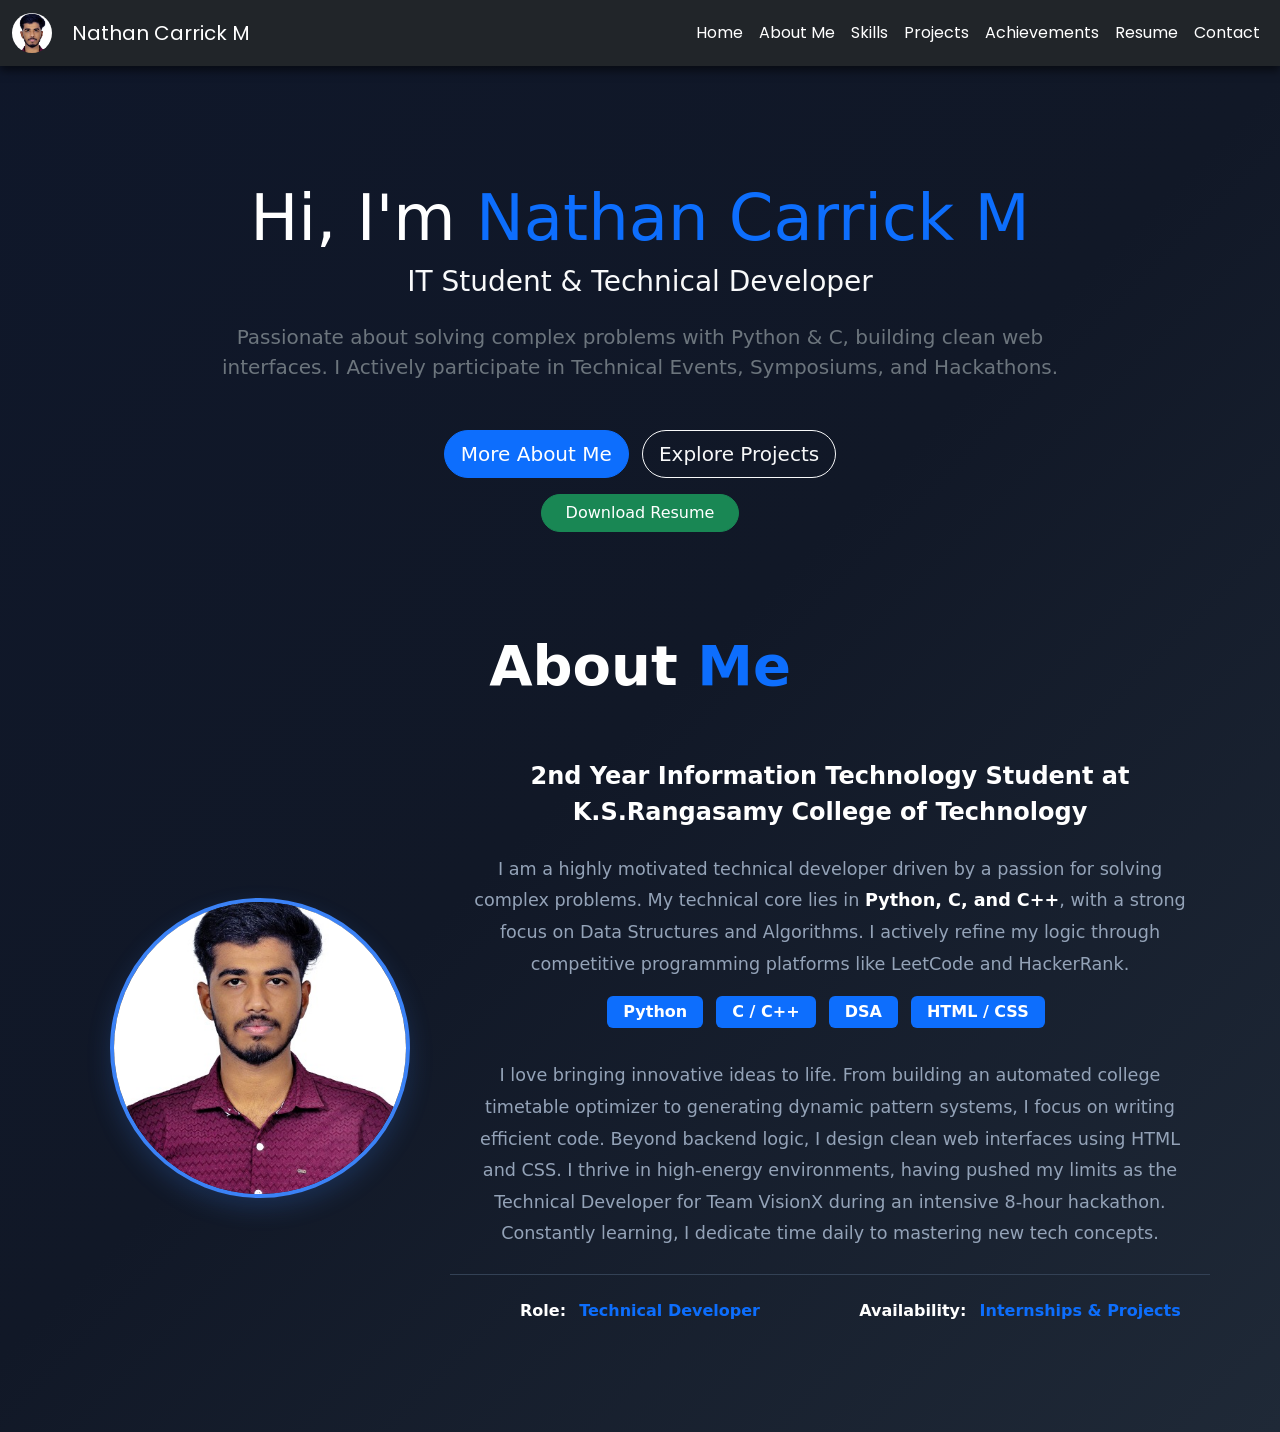
<file: Index.html>
<!DOCTYPE html>
<html lang="en">
<head>
    <meta charset="UTF-8">
    <meta http-equiv="X-UA-Compatible" content="IE=edge">
    <meta name="viewport" content="width=device-width, initial-scale=1.0">
    <title>Nathan Carrick M | IT Portfolio</title>
    <link rel="icon" type="image/png" href="Web Logo.png">
    <link rel="stylesheet" href="Style.css">
    <link href="https://cdn.jsdelivr.net/npm/bootstrap@5.3.8/dist/css/bootstrap.min.css" rel="stylesheet">
<body>

    <!--Navbar-->

    <nav class="navbar navbar-expand-lg navbar-dark bg-dark">
    <div class="container-fluid">
    <a class="navbar-brand d-flex align-items-center" href="Front.html">
        <img src="My Profile.png" alt="Nathan Carrick M" class="Profile-pic">
        <span class="ms-2">Nathan Carrick M</span>
    </a>
    <button class="navbar-toggler" type="button" data-bs-toggle="collapse" data-bs-target="#navbarSupportedContent" aria-controls="navbarSupportedContent" aria-expanded="false" aria-label="Toggle navigation">
      <span class="navbar-toggler-icon"></span>
    </button>
    <div class="collapse navbar-collapse" id="navbarSupportedContent">
      <ul class="navbar-nav ms-auto mb-2 mb-lg-0">
        <li class="nav-item">
          <a class="nav-link" href="#">Home</a>
        </li>
        <li class="nav-item">
          <a class="nav-link" href="#">About Me</a>
        </li>
        <li class="nav-item">
          <a class="nav-link" href="#">Skills</a>
        </li>
        <li class="nav-item">
          <a class="nav-link" href="#">Projects</a>
        </li>
        <li class="nav-item">
          <a class="nav-link" href="#">Achievements</a>
        </li>
        <li class="nav-item">
          <a class="nav-link" href="#">Resume</a>
        </li>
        <li class="nav-item">
          <a class="nav-link" href="#">Contact</a>
        </li>
  </div>
</nav>

<!--Home Section-->

<section id="Home" class="d-flex align-items-center text-center text-white home-spacing">
  <div class="container">

    <!--Name & Main Title-->
    <h1 class="display-3" fw-bold mb-3">Hi, I'm <span class="text-primary">Nathan Carrick M</span></h1>

    <!--Role-->
    <h2 class="h3 fw-normal mb-4 text-light">IT Student & Technical Developer</h2>

    <!--Bio-->
    <p class="lead w-75 mx-auto mb-5 text-secondary">
      Passionate about solving complex problems with Python & C, building clean web interfaces. I Actively participate in Technical Events, Symposiums, and Hackathons.
    </p>

    <!--Action Button-->
    <div class="mt-4">
      <a href="#About" class="btn btn-primary btn-lg me-2 custom-btn">More About Me</a>
      <a href="#Projects" class="btn btn-outline-light btn-lg custom-btn">Explore Projects</a>
      <!--Bottom Center Button-->
      <div class="mt-3">
        <a href="#" class="btn btn-success px-4 custom-btn">Download Resume</a>
      </div>
    </div>
  </div>
  </div>
</section>

<!--About Me-->

<!-- About Me Section -->
<section id="About" class="about-section">
    <div class="container d-flex flex-column align-items-center"> 
        
        <!-- Exact Center Heading -->
        <div class="row w-100 justify-content-center">
          <div class="col-12" style="text-align: center; margin-top: 50px;margin-bottom: 50px;">
            <h2 class="display-4 fw-bold text-white ">About <span class="text-primary">Me</span></h2>
          </div>
            
        </div>
        
        <!-- Photo and Content Row -->
        <div class="row align-items-center">
            
            <!-- Left Side: Profile Image -->
            <div class="col-lg-4 text-center mb-5 mb-lg-0">
                <img src="Nathan Carrick.jpg" alt="Nathan Carrick M" class="img-fluid rounded-circle profile-pic">
            </div>
            
            <!-- Right Side: Content -->
            <div class="col-lg-8">
                <h3 class="h4 fw-bold mb-4 text-white" style="line-height: 1.5; text-align: center;">2nd Year Information Technology Student at K.S.Rangasamy College of Technology</h3>
                
                <p class="about-text mb-3" style="color: #94a3b8; line-height: 1.8; text-align: center;">
                    I am a highly motivated technical developer driven by a passion for solving complex problems. My technical core lies in <strong class="text-white">Python, C, and C++</strong>, with a strong focus on Data Structures and Algorithms. I actively refine my logic through competitive programming platforms like LeetCode and HackerRank.
                </p>
                
                <!-- Tech Stack Badges -->
                <div class="mb-4 mt-3" style="text-align: center;">
                    <span class="badge bg-primary me-2 mb-2 px-3 py-2 fs-6">Python</span>
                    <span class="badge bg-primary me-2 mb-2 px-3 py-2 fs-6">C / C++</span>
                    <span class="badge bg-primary me-2 mb-2 px-3 py-2 fs-6">DSA</span>
                    <span class="badge bg-primary me-2 mb-2 px-3 py-2 fs-6">HTML / CSS</span>
                </div>
                
                <p class="about-text mb-4" style="color: #94a3b8; line-height: 1.8; text-align: center;">
                    I love bringing innovative ideas to life. From building an automated college timetable optimizer to generating dynamic pattern systems, I focus on writing efficient code. Beyond backend logic, I design clean web interfaces using HTML and CSS. I thrive in high-energy environments, having pushed my limits as the Technical Developer for Team VisionX during an intensive 8-hour hackathon. Constantly learning, I dedicate time daily to mastering new tech concepts.
                </p>
                
                <!-- Perfectly Aligned Bottom Info -->
                <div class="row pt-4 mt-2" style="border-top: 1px solid #334155;">
                    <div class="col-sm-6 mb-3">
                        <span class="text-white fw-bold me-2">Role:</span> 
                        <span class="text-primary fw-bold">Technical Developer</span>
                    </div>
                    <div class="col-sm-6 mb-3">
                        <span class="text-white fw-bold me-2">Availability:</span> 
                        <span class="text-primary fw-bold">Internships & Projects</span>
                    </div>
                </div>
                
            </div>
        </div>
    </div>
</section>

    <script src="https://cdn.jsdelivr.net/npm/@popperjs/core@2.11.8/dist/umd/popper.min.js">
    </script>
    <script src="https://cdn.jsdelivr.net/npm/bootstrap@5.3.8/dist/js/bootstrap.min.js">
    </script>
</body>
</html>
</file>
<file: Style.css>
@import url('https://fonts.googleapis.com/css2?family=Poppins:ital,wght@0,100;0,200;0,300;0,400;0,500;0,600;0,700;0,800;0,900;1,100;1,200;1,300;1,400;1,500;1,600;1,700;1,800;1,900&display=swap');
*{
    margin:0;
    padding:0;
    box-sizing: border-box;  
}


/*Info Card for Nav bar*/


.Profile-container{
    position: relative;
    cursor: pointer;
}

/*Hidden Mini-Card*/
.mini-info-card{
    display: none;
    position: absolute;
    top: 60px;
    left: 0;
    background-color: #111827;
    border: 1px solid #374151;
    padding: 15px;
    border-radius: 8px;
    box-shadow: 0 10px 15px rgba(0, 0, 0, 0.5);
    z-index: 1000;
    cursor: default;
}

/*Card Ulla Iruka Text*/
.card-detail{
    color: #e5e7eb;
    font-size: 14px;
    margin-bottom: 10px;
    line-height: 1.5;
    white-space: normal;
}
.card-detail:last-child{
    margin-bottom: 0;
}
.card-detail strong{
    color: #3b82f6;
}

/*Javascript Click Pandra apa*/
.show-card{
    display: block !important;
    animation: dropDown 0.3s ease forwards;
}

/*Smooth Dropdown*/
@keyframes dropDown{
    from{
        opacity: 0;
        transform: translateY(-10px);
    }
    to{
        opacity: 1;
        transform: translateY(0);
    }
}


html,body{
    width: 100%;
    min-height: 100%;
    overflow-x: hidden;
    font-family: "poppins",sans-serif;
    background: linear-gradient(
        135deg,
        #0f172a,
        #111827,
        #1f2937
    );
    color: white;
}
.Profile-pic{
    width:40px;
    height:40px;
    border-radius:50%;
    object-fit:cover;
    margin-right: 12px;
    font-family: "Poppins",sans-serif;
    font-weight: 200;
    font-style: normal;
    display: block !important;
}
nav{
    width: 100%;
    position: sticky;
    left: 0;
    top: 0;
    box-shadow: 0px 5px 8px rgba(0,0,0,.5);
    z-index: 1000;
    font-family: "Poppins",sans-serif;
}
.nav-link{
    color: white !important;
}
.nav-link:hover{
    border-bottom: 1px solid white;
    transition: all 0.3s ease-in-out;
    padding-bottom:5px;
}


.navbar{
    background-color: #020617 !important;
    position: fixed !important;
    top: 0 !important;
    left: 0 !important;
    width: 100% !important;
    z-index: 9999 !important;
}

/*Home Section Style*/

.Home,.about-section{
    min-height: 100vh;
    display: flex;
    align-items: center;
    justify-content: center;
    text-align: center;
    background-color: transparent !important;
    padding: 100px 20px 50px;
}

#Home{
    min-height: 50vh;
    padding-top: 180px;
}

/*Button Round Corner*/
.custom-btn{
    border-radius: 25px !important;
}
/*Mobile view Adjustment*/

@media(max-width: 768px){
    /*Card for Mobile*/
    .mini-info-card{
        width: 90% !important;
        margin: 15px auto !important;
        padding: 15px !important;
        box-sizing: border-box;
    }
    /*Text size for mobile*/
    .card-detail{
        font-size: 14px;
    }
    html,body{
        background-color: #0f172a !important;
    }
    #Home{
        min-height: 80vh;
        padding-top: 20px;
        display: flex;
        flex-direction: column;
        justify-content: center;
    }
    #Home .w-75{
        width: 100% !important;
    }
    .about-section{
        background-color: #0f172a !important;
        min-height: auto !important;
        padding: 100px 10px 40px 10px !important;
    }
    .profile-pic{
        display: block !important;
        margin: auto !important;
        width: 180px !important;
        height: 180px !important;
        visibility: visible !important;
        opacity: 1 !important;
        object-fit: cover !important;
    }
    .Profile-pic{
        margin: 0 10px 0 0 !important;
        width: 40px !important;
        height: 40px !important;
        border-radius: 50% !important;
        display: inline-block !important;
        visibility: visible !important;
        opacity: 1 !important;
        object-fit: cover !important;
    }
    .about-section{
        padding: 30px 15px;
    }
    h1{
        font-size: 2rem !important;
    }
    h2{
        font-size: 1.3rem !important;
    }
    .lead{
        font-size: 1rem !important;
    }

}

/*About Me section Picture*/
.about-section{
    min-height: 100vh;
    display: flex !important;
    flex-direction: column;
    align-items: center;
    justify-content: flex-start;
    width: 100%;
    background-color: transparent !important;
    padding: 50px;
}
.profile-pic{
    width: 300px !important;
    height: 300px !important;
    object-fit: cover;
    border: 4px solid #3b82f6;
    box-shadow: 0 10px 25px rgba(59, 130, 246, 0.2);
    transition: transform 0.3s ease;
}
.profile-pic:hover{
    transform: translateY(-10px);
}
.about-text{
    color: #94a3b8;
    line-height: 1.8;
    font-size: 1.1rem;
    text-align: justify;
}
</file>
